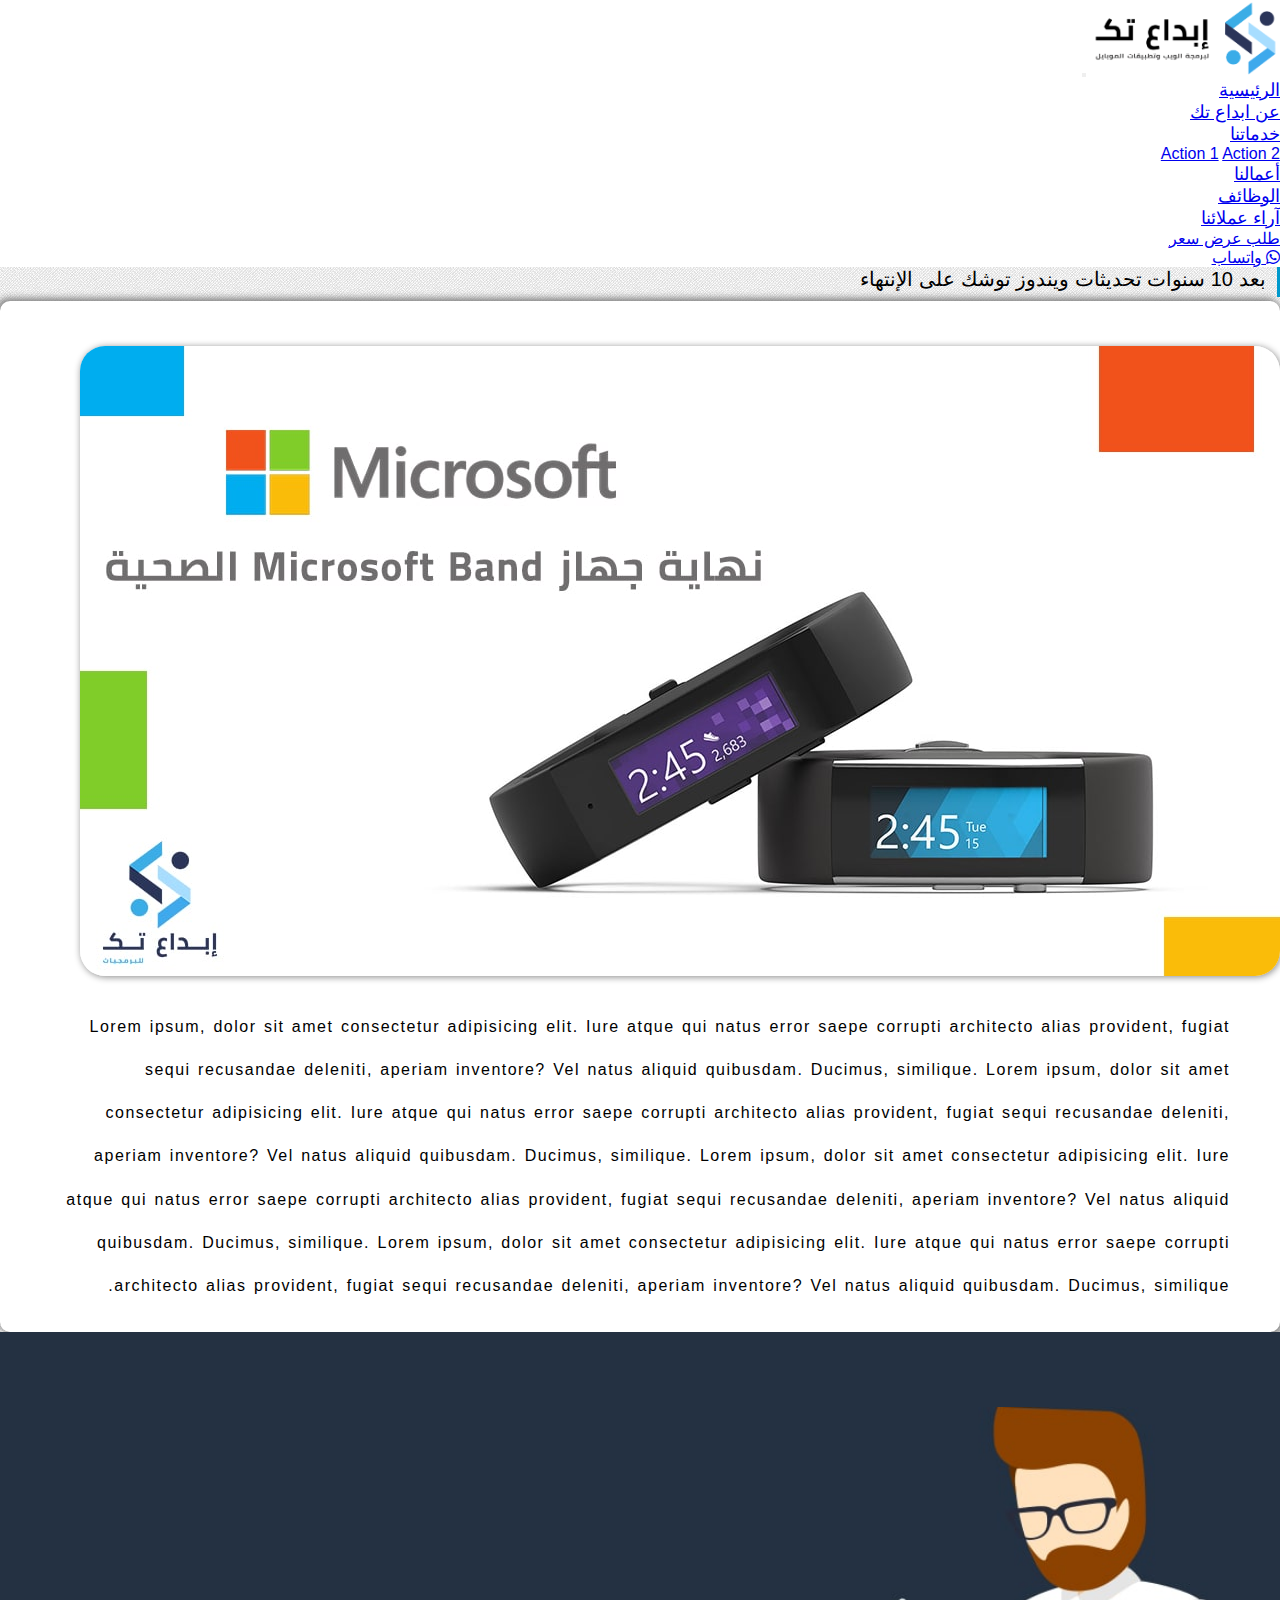
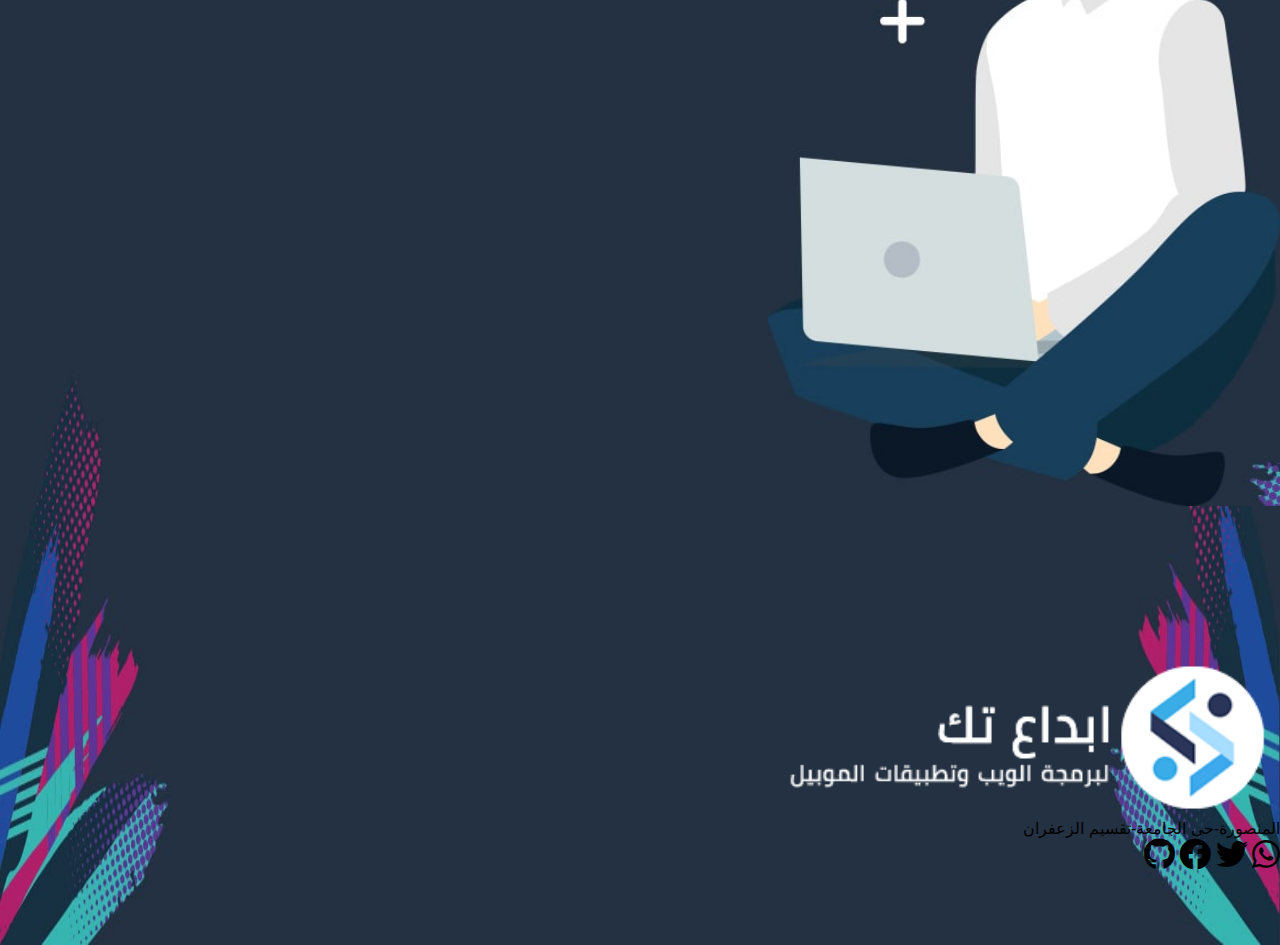
<file: after.html>
<!doctype html>
<html lang="en" dir="rtl">

<head>
    <title>After</title>
    <!-- Required meta tags -->
    <meta charset="utf-8">
    <meta name="viewport" content="width=device-width, initial-scale=1, shrink-to-fit=no">

    <!-- Bootstrap CSS -->
    <link rel="stylesheet" href="assets/css/all.min.css">
    <!-- <link rel="stylesheet" href="assets/css/bootstrap-rtl.css"> -->
    <!-- <link rel="stylesheet" href="assets/css/bootstrap.min.css"> -->
    <link rel="stylesheet" href="https://cdn.rtlcss.com/bootstrap/v4.2.1/css/bootstrap.min.css" integrity="sha384-vus3nQHTD+5mpDiZ4rkEPlnkcyTP+49BhJ4wJeJunw06ZAp+wzzeBPUXr42fi8If" crossorigin="anonymous">
    
    <link rel="stylesheet" href="assets/css/style.css">
</head>
<body>


    <nav class="navbar navbar-expand-lg navbar-light bg-light">
        <a class="navbar-brand" href="index.html"><img src="assets/images/logo2.png" style="width: 190px;"></a>
        <button class="navbar-toggler d-lg-none" type="button" data-toggle="collapse" data-target="#collapsibleNavId" aria-controls="collapsibleNavId"
            aria-expanded="false" aria-label="Toggle navigation">
            <span class="navbar-toggler-icon"></span>
        </button>
        <div class="collapse navbar-collapse" id="collapsibleNavId">
            <ul class="navbar-nav mr-auto mt-2 mt-lg-0">
                <li class="nav-item active">
                    <a class="nav-link" href="index.html">الرئيسية<span class="sr-only">(current)</span></a>
                </li>
                <li class="nav-item">
                    <a class="nav-link" href="article.html" target="_self">عن ابداع تك</a>
                </li>
                <li class="nav-item dropdown">
                    <a class="nav-link dropdown-toggle" href="#" id="dropdownId" role="button" data-toggle="dropdown" aria-haspopup="true" aria-expanded="false">خدماتنا</a>
                    <div class="dropdown-menu" aria-labelledby="dropdownId">
                        <a class="dropdown-item" href="#">Action 1</a>
                        <a class="dropdown-item" href="#">Action 2</a>
                    </div>
                </li>
                <li class="nav-item">
                    <a class="nav-link" href="our-work.html" target="_self">أعمالنا</a>
                </li><li class="nav-item">
                    <a class="nav-link" href="first-app.html">الوظائف</a>
                </li><li class="nav-item">
                    <a class="nav-link" href="after.html">آراء عملائنا</a>
                </li>
                <a href="#" class="btn btn-primary">طلب عرض سعر</a>
            </ul>
            <a href="#" class="btn btn-success">
                <i class="fab fa-whatsapp" aria-hidden="true"></i>
                <span>واتساب</span>
            </a>
        </div>
    </nav> <!--./navbar -->

    <div class="container-fluid py-5 after-bg">
        <div class="page-name-after">
            <span class="ver-line"></span>
        </div>
        <div class="row justify-content-center py-5">
            <div class="col-8 text-center after">
                <img src="assets/images/MICROsoft.jpg" alt="" class="w-50">
                <p class="after-text">
                    Lorem ipsum, dolor sit amet consectetur adipisicing elit. Iure atque qui natus error saepe corrupti architecto alias provident, fugiat sequi recusandae deleniti, aperiam inventore? Vel natus aliquid quibusdam. Ducimus, similique.
                Lorem ipsum, dolor sit amet consectetur adipisicing elit. Iure atque qui natus error saepe corrupti architecto alias provident, fugiat sequi recusandae deleniti, aperiam inventore? Vel natus aliquid quibusdam. Ducimus, similique.
                Lorem ipsum, dolor sit amet consectetur adipisicing elit. Iure atque qui natus error saepe corrupti architecto alias provident, fugiat sequi recusandae deleniti, aperiam inventore? Vel natus aliquid quibusdam. Ducimus, similique.
                Lorem ipsum, dolor sit amet consectetur adipisicing elit. Iure atque qui natus error saepe corrupti architecto alias provident, fugiat sequi recusandae deleniti, aperiam inventore? Vel natus aliquid quibusdam. Ducimus, similique.
                </p>
            </div>
        </div>
    </div>

   

    <footer>
        <div class="container">
            <div class="row">
                <div class="col-md-6">
                    <img src="assets/images/footer-vec.jpg">
                </div>
                <div class="col-md-6">
                    <div class="mt-5">
                        <img src="assets/images/footer-logo3.png" alt="">
                        <p class="text-white m-3">المنصورة-حى الجامعة-تقسيم الزعفران</p>
                        <div class="footer-logo">
                            <i class="fab fa-whatsapp fa-2x text-white m-3"></i>
                            <i class="fab fa-twitter fa-2x text-white m-3"></i>
                            <i class="fab fa-facebook fa-2x text-white m-3"></i>
                            <i class="fab fa-github fa-2x text-white m-3"></i>
                        </div>
                    </div>
                </div>
            </div>
        </div>
    </footer>

     <!-- Optional JavaScript -->
    <!-- jQuery first, then Popper.js, then Bootstrap JS -->
    <script src="https://code.jquery.com/jquery-3.3.1.slim.min.js" integrity="sha384-q8i/X+965DzO0rT7abK41JStQIAqVgRVzpbzo5smXKp4YfRvH+8abtTE1Pi6jizo" crossorigin="anonymous"></script>
    <script src="https://cdnjs.cloudflare.com/ajax/libs/popper.js/1.14.6/umd/popper.min.js" crossorigin="anonymous"></script>
    <script src="https://cdn.rtlcss.com/bootstrap/v4.2.1/js/bootstrap.min.js" integrity="sha384-a9xOd0rz8w0J8zqj1qJic7GPFfyMfoiuDjC9rqXlVOcGO/dmRqzMn34gZYDTel8k" crossorigin="anonymous"></script>
    <script src="assets/js/jquery-3.4.1.min.js"></script>
    
    <script src="assets/js/script.js"></script>
</body>

</html>
</file>
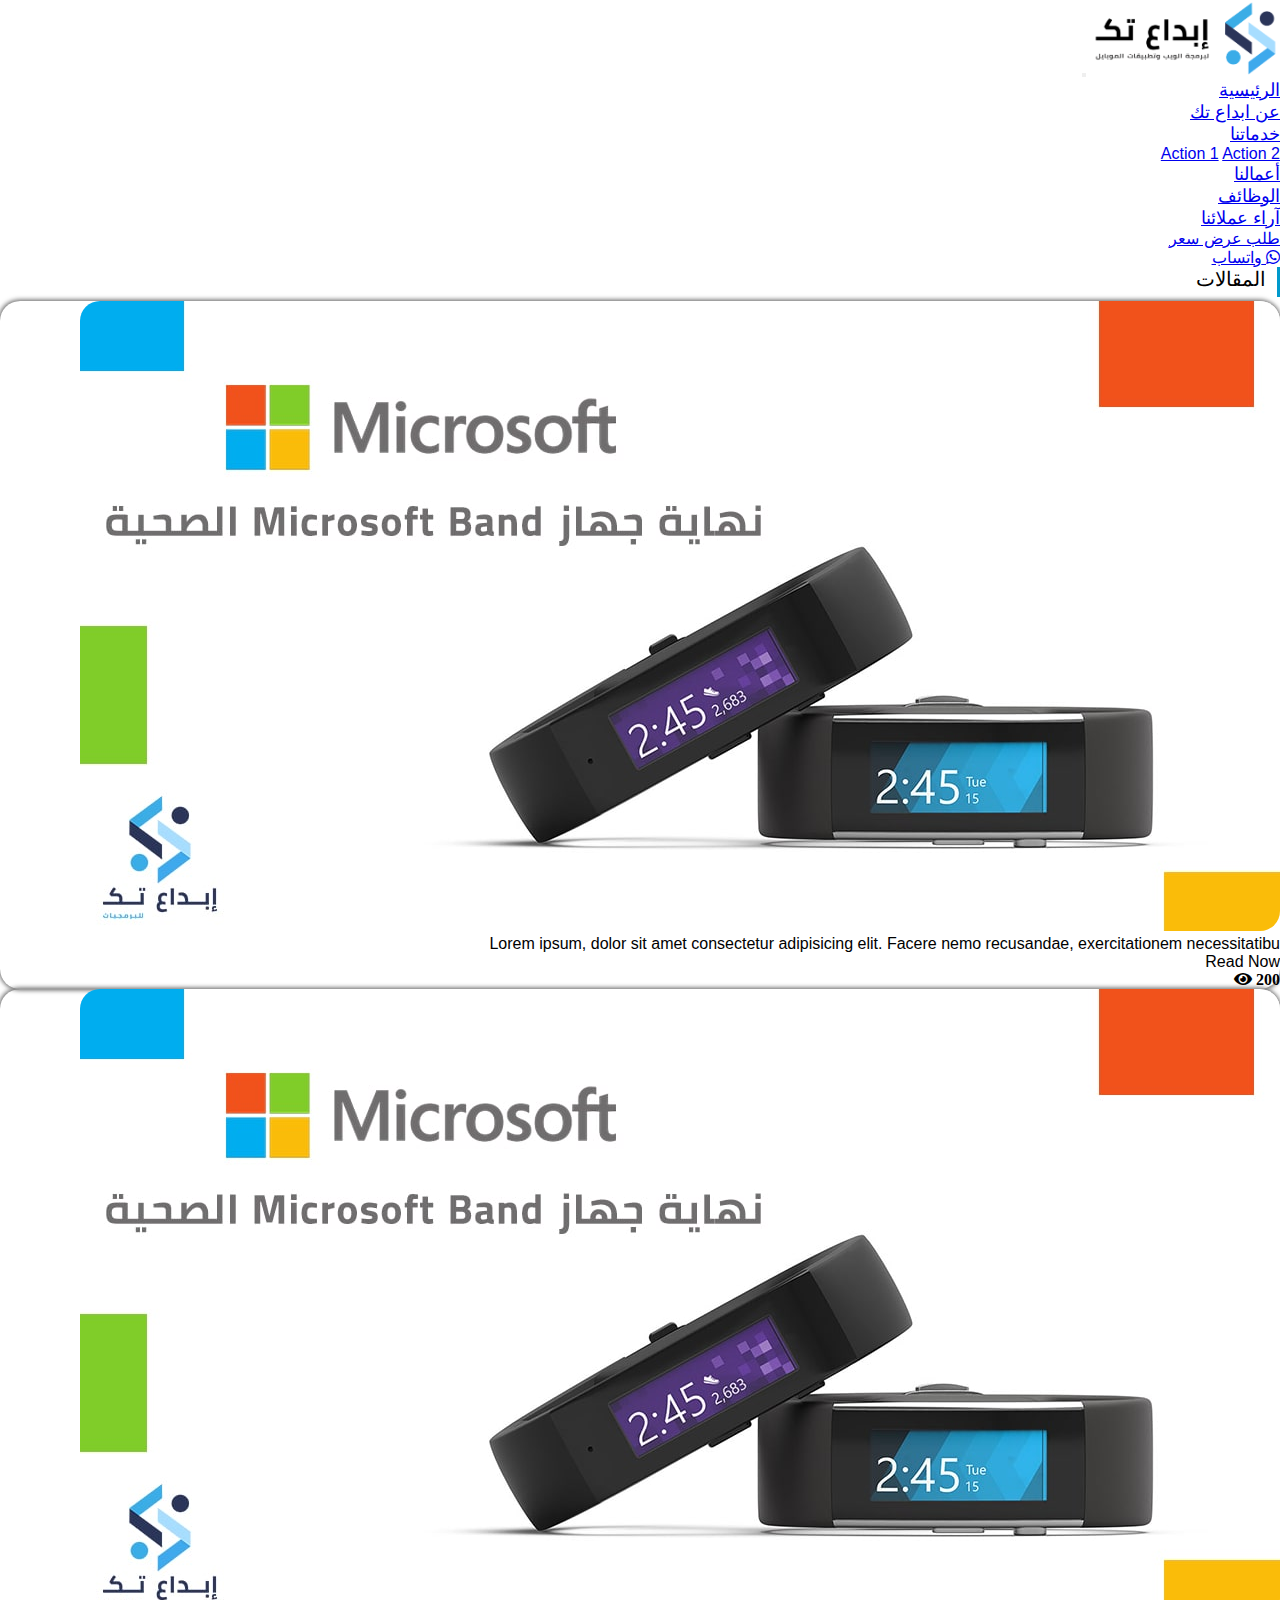
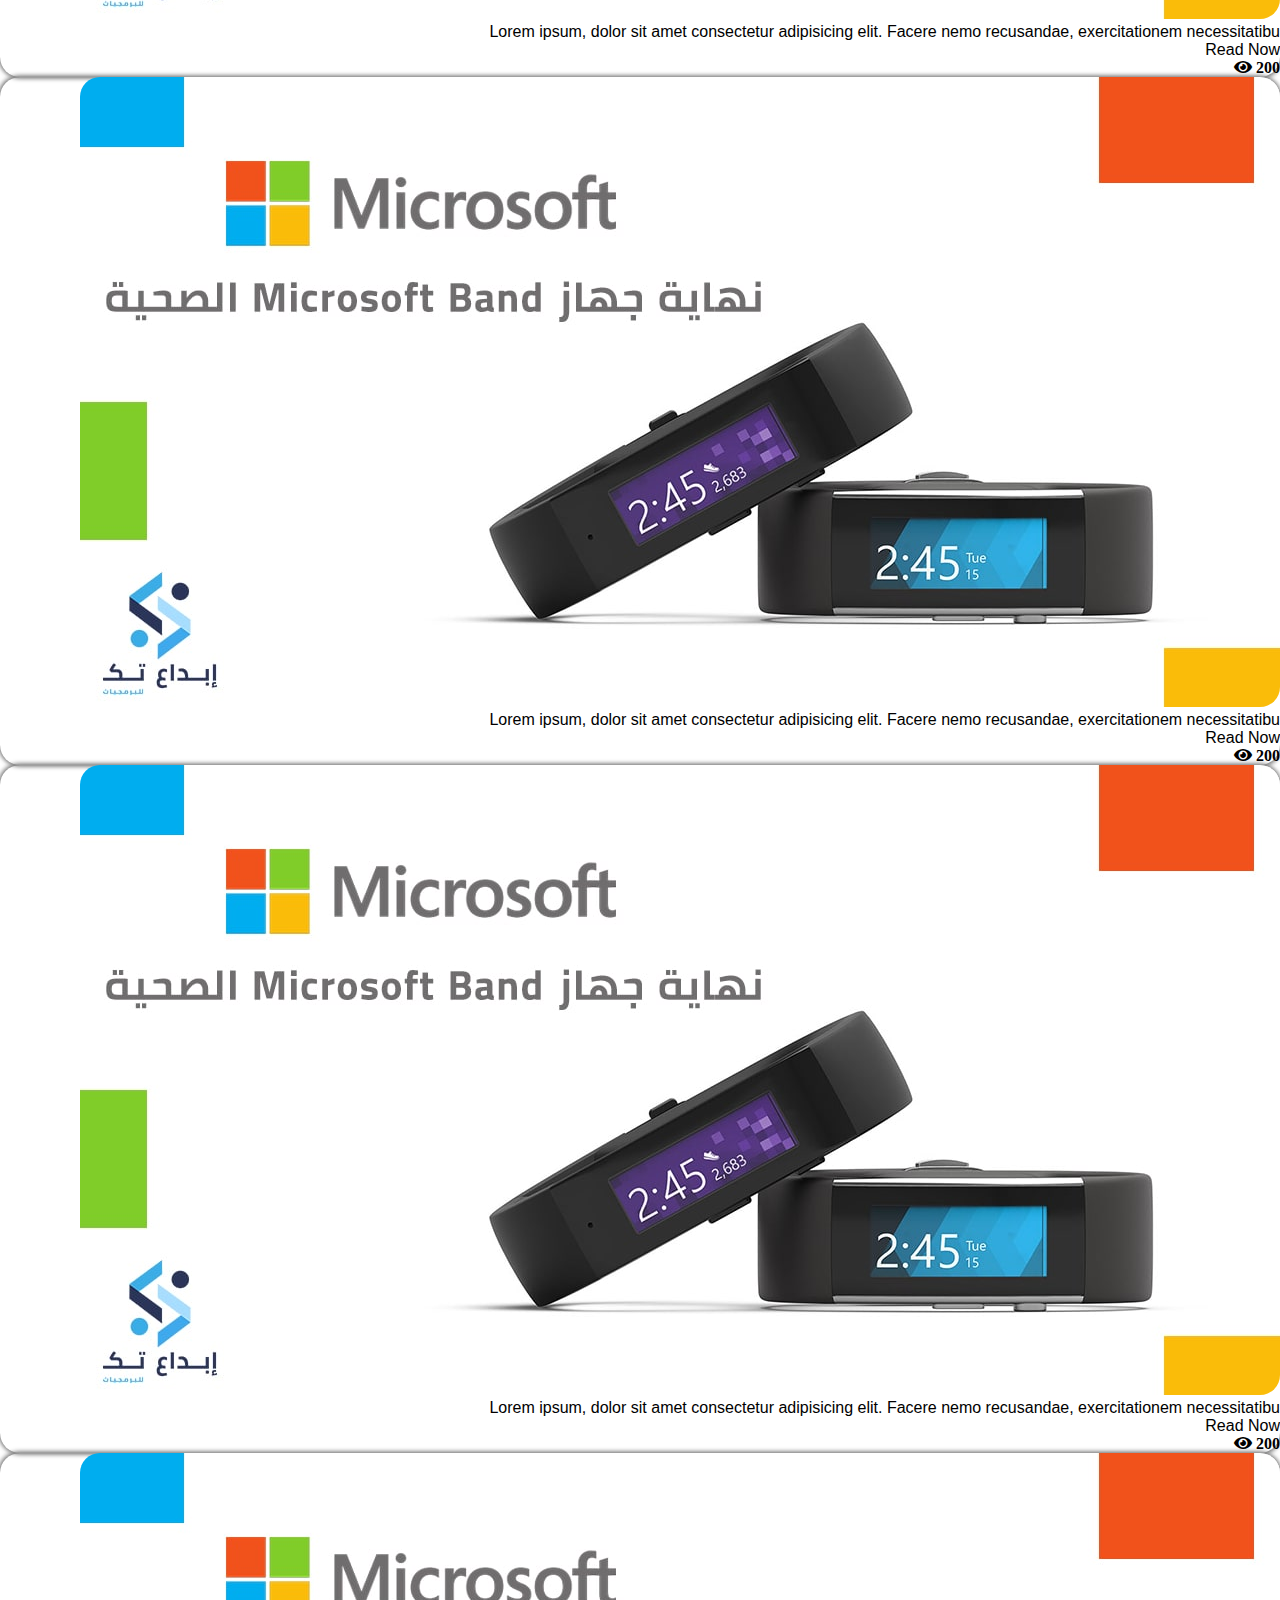
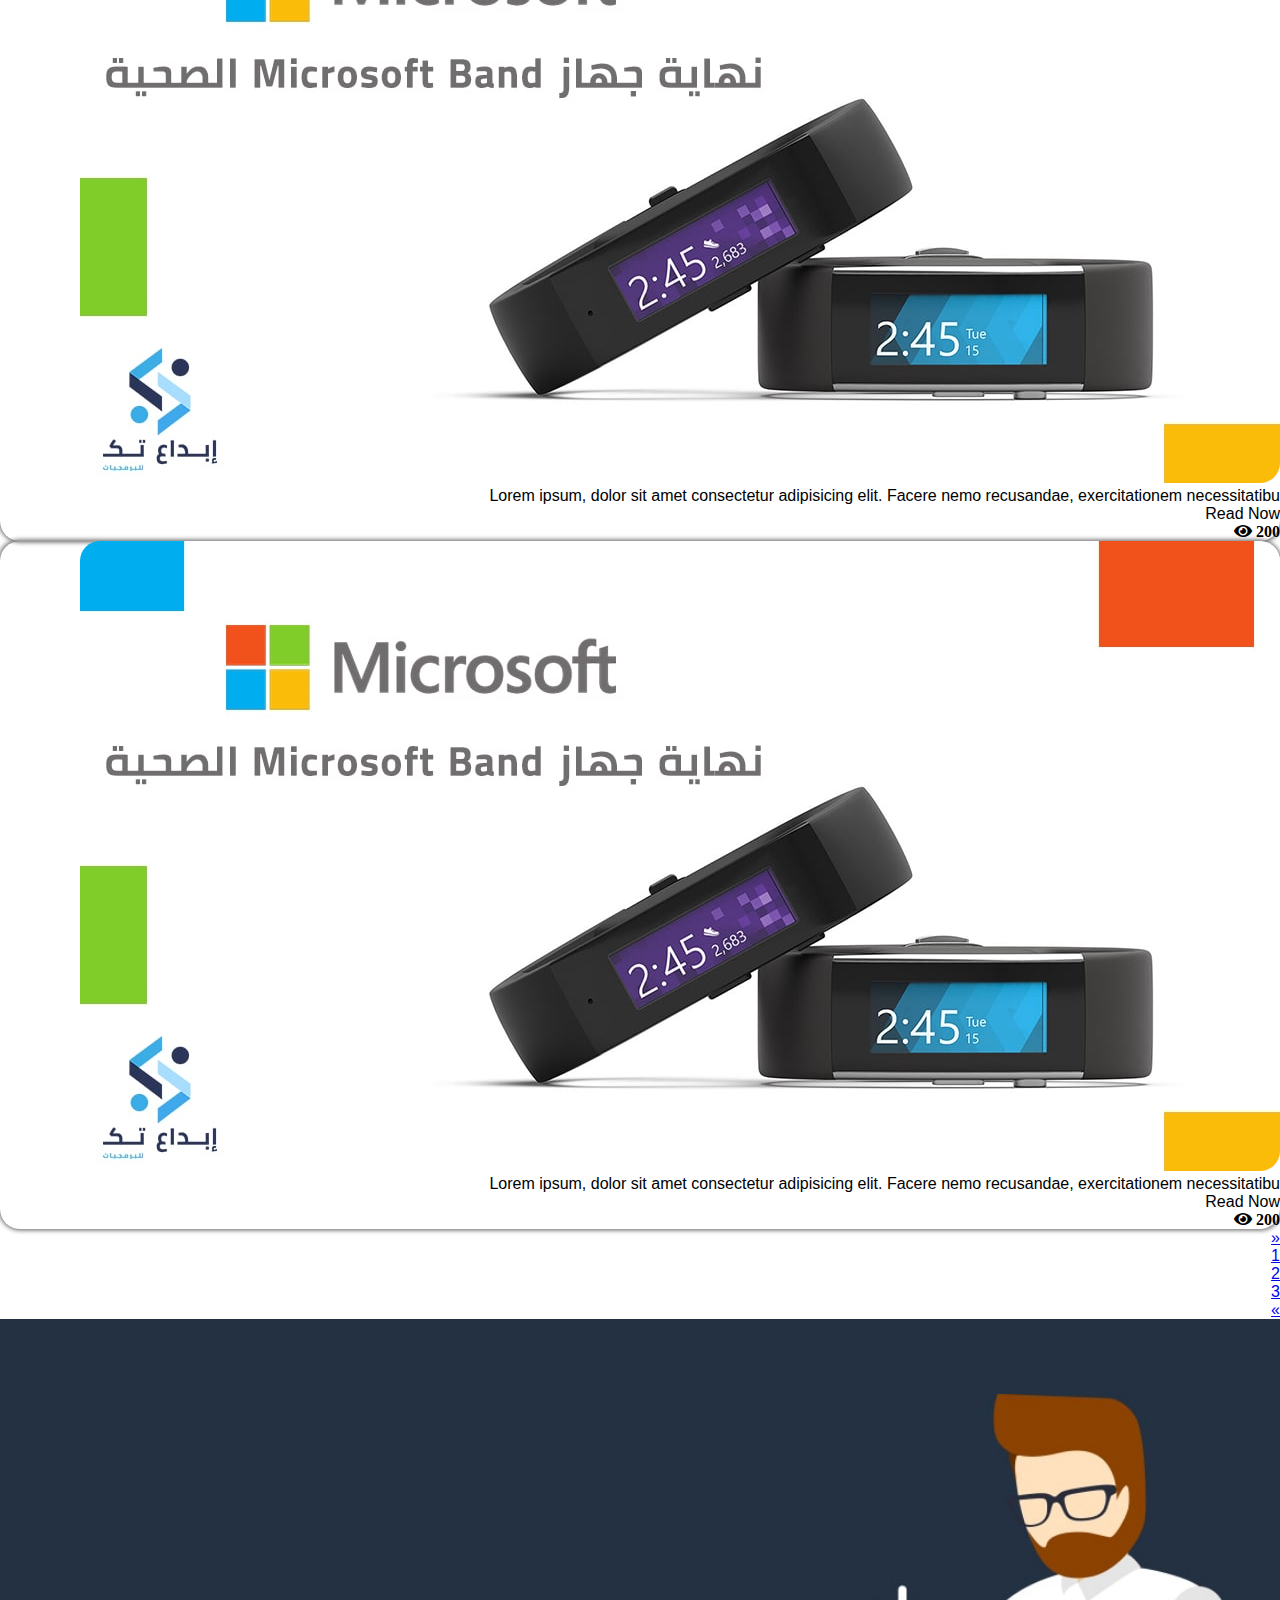
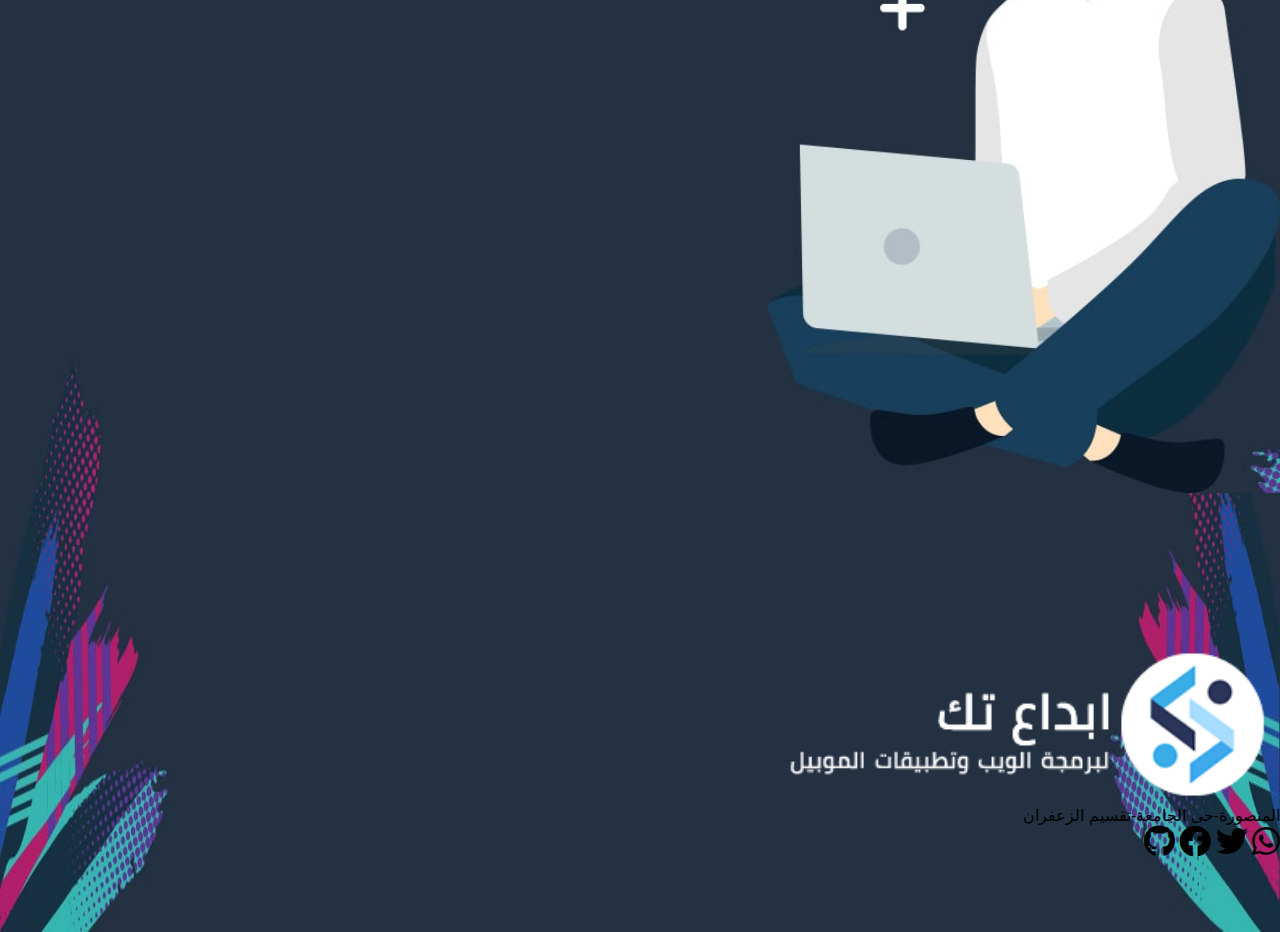
<file: article.html>
<!doctype html>
<html lang="en" dir="rtl">

<head>
    <title>Articles</title>
    <!-- Required meta tags -->
    <meta charset="utf-8">
    <meta name="viewport" content="width=device-width, initial-scale=1, shrink-to-fit=no">

    <!-- Bootstrap CSS -->
    <link rel="stylesheet" href="assets/css/all.min.css">
    <!-- <link rel="stylesheet" href="assets/css/bootstrap-rtl.css"> -->
    <!-- <link rel="stylesheet" href="assets/css/bootstrap.min.css"> -->
    <link rel="stylesheet" href="https://cdn.rtlcss.com/bootstrap/v4.2.1/css/bootstrap.min.css" integrity="sha384-vus3nQHTD+5mpDiZ4rkEPlnkcyTP+49BhJ4wJeJunw06ZAp+wzzeBPUXr42fi8If" crossorigin="anonymous">
    <link rel="stylesheet" href="assets/css/style.css">
</head>

<body>


    <nav class="navbar navbar-expand-lg navbar-light bg-light">
        <a class="navbar-brand" href="index.html"><img src="assets/images/logo2.png" style="width: 190px;"></a>
        <button class="navbar-toggler d-lg-none" type="button" data-toggle="collapse" data-target="#collapsibleNavId" aria-controls="collapsibleNavId"
            aria-expanded="false" aria-label="Toggle navigation">
            <span class="navbar-toggler-icon"></span>
        </button>
        <div class="collapse navbar-collapse" id="collapsibleNavId">
            <ul class="navbar-nav mr-auto mt-2 mt-lg-0">
                <li class="nav-item active">
                    <a class="nav-link" href="index.html">الرئيسية<span class="sr-only">(current)</span></a>
                </li>
                <li class="nav-item">
                    <a class="nav-link" href="article.html" target="_self">عن ابداع تك</a>
                </li>
                <li class="nav-item dropdown">
                    <a class="nav-link dropdown-toggle" href="#" id="dropdownId" role="button" data-toggle="dropdown" aria-haspopup="true" aria-expanded="false">خدماتنا</a>
                    <div class="dropdown-menu" aria-labelledby="dropdownId">
                        <a class="dropdown-item" href="#">Action 1</a>
                        <a class="dropdown-item" href="#">Action 2</a>
                    </div>
                </li>
                <li class="nav-item">
                    <a class="nav-link" href="our-work.html" target="_self">أعمالنا</a>
                </li><li class="nav-item">
                    <a class="nav-link" href="first-app.html">الوظائف</a>
                </li><li class="nav-item">
                    <a class="nav-link" href="after.html">آراء عملائنا</a>
                </li>
                <a href="#" class="btn btn-primary">طلب عرض سعر</a>
            </ul>
            <a href="#" class="btn btn-success">
                <i class="fab fa-whatsapp" aria-hidden="true"></i>
                <span>واتساب</span>
            </a>
        </div>
    </nav> <!--./navbar -->

    <section class="web py-5">
        <div class="container-fluid">
            <div class="page-name-article">
                <span class="ver-line"></span>
            </div>
            <div class="row justify-content-around">
                <div class="col-md-5 col-10">
                    <div class="web-item">
                        <img src="assets/images/MICROsoft.jpg" alt="" class="w-100">
                        <p class="p-3 text-center">
                            Lorem ipsum, dolor sit amet consectetur adipisicing elit. Facere nemo recusandae, exercitationem necessitatibu
                        </p>
                        <div class="web-item-footer d-flex justify-content-between p-3 align-items-center">
                            <div class="btn btn-dark rounded-pill">Read Now</div>
                            <i class="fa fa-eye"><span> 200</span></i>
                        </div> <!-- ./web-item-footer -->
                    </div> <!-- ./web-item -->
                </div> 
                <div class="col-md-5 col-10">
                    <div class="web-item">
                        <img src="assets/images/MICROsoft.jpg" alt="" class="w-100">
                        <p class="p-3 text-center">
                            Lorem ipsum, dolor sit amet consectetur adipisicing elit. Facere nemo recusandae, exercitationem necessitatibu
                        </p>
                        <div class="web-item-footer d-flex justify-content-between p-3 align-items-center">
                            <div class="btn btn-dark rounded-pill">Read Now</div>
                            <i class="fa fa-eye"><span> 200</span></i>
                        </div> <!-- ./web-item-footer -->
                    </div> <!-- ./web-item -->
                </div> 
                <div class="col-md-5 col-10">
                    <div class="web-item">
                        <img src="assets/images/MICROsoft.jpg" alt="" class="w-100">
                        <p class="p-3 text-center">
                            Lorem ipsum, dolor sit amet consectetur adipisicing elit. Facere nemo recusandae, exercitationem necessitatibu
                        </p>
                        <div class="web-item-footer d-flex justify-content-between p-3 align-items-center">
                            <div class="btn btn-dark rounded-pill">Read Now</div>
                            <i class="fa fa-eye"><span> 200</span></i>
                        </div> <!-- ./web-item-footer -->
                    </div> <!-- ./web-item -->
                </div> 
                <div class="col-md-5 col-10">
                    <div class="web-item">
                        <img src="assets/images/MICROsoft.jpg" alt="" class="w-100">
                        <p class="p-3 text-center">
                            Lorem ipsum, dolor sit amet consectetur adipisicing elit. Facere nemo recusandae, exercitationem necessitatibu
                        </p>
                        <div class="web-item-footer d-flex justify-content-between p-3 align-items-center">
                            <div class="btn btn-dark rounded-pill">Read Now</div>
                            <i class="fa fa-eye"><span> 200</span></i>
                        </div> <!-- ./web-item-footer -->
                    </div> <!-- ./web-item -->
                </div> 
                <div class="col-md-5 col-10">
                    <div class="web-item">
                        <img src="assets/images/MICROsoft.jpg" alt="" class="w-100">
                        <p class="p-3 text-center">
                            Lorem ipsum, dolor sit amet consectetur adipisicing elit. Facere nemo recusandae, exercitationem necessitatibu
                        </p>
                        <div class="web-item-footer d-flex justify-content-between p-3 align-items-center">
                            <div class="btn btn-dark rounded-pill">Read Now</div>
                            <i class="fa fa-eye"><span> 200</span></i>
                        </div> <!-- ./web-item-footer -->
                    </div> <!-- ./web-item -->
                </div> 
                <div class="col-md-5 col-10">
                    <div class="web-item">
                        <img src="assets/images/MICROsoft.jpg" alt="" class="w-100">
                        <p class="p-3 text-center">
                            Lorem ipsum, dolor sit amet consectetur adipisicing elit. Facere nemo recusandae, exercitationem necessitatibu
                        </p>
                        <div class="web-item-footer d-flex justify-content-between p-3 align-items-center">
                            <div class="btn btn-dark rounded-pill">Read Now</div>
                            <i class="fa fa-eye"><span> 200</span></i>
                        </div> <!-- ./web-item-footer -->
                    </div> <!-- ./web-item -->
                </div> 
            </div> <!-- ./row -->
        </div> <!-- ./container -->
    </section> <!-- ./web -->

    <nav aria-label="Page navigation example">
        <ul class="pagination justify-content-center my-3">
        <li class="page-item">
            <a class="page-link" href="#" aria-label="Previous">
            <span aria-hidden="true">&laquo;</span>
            </a>
        </li>
        <li class="page-item"><a class="page-link" href="#">1</a></li>
        <li class="page-item"><a class="page-link" href="#">2</a></li>
        <li class="page-item"><a class="page-link" href="#">3</a></li>
        <li class="page-item">
            <a class="page-link" href="#" aria-label="Next">
            <span aria-hidden="true">&raquo;</span>
            </a>
        </li>
        </ul>
    </nav>

    <footer>
        <div class="container">
            <div class="row">
                <div class="col-md-6">
                    <img src="assets/images/footer-vec.jpg">
                </div>
                <div class="col-md-6">
                    <div class="mt-5">
                        <img src="assets/images/footer-logo3.png" alt="">
                        <p class="text-white m-3">المنصورة-حى الجامعة-تقسيم الزعفران</p>
                        <div class="footer-logo">
                            <i class="fab fa-whatsapp fa-2x text-white m-3"></i>
                            <i class="fab fa-twitter fa-2x text-white m-3"></i>
                            <i class="fab fa-facebook fa-2x text-white m-3"></i>
                            <i class="fab fa-github fa-2x text-white m-3"></i>
                        </div>
                    </div>
                </div>
            </div>
        </div>
    </footer>

     <!-- Optional JavaScript -->
    <!-- jQuery first, then Popper.js, then Bootstrap JS -->
    <script src="https://code.jquery.com/jquery-3.3.1.slim.min.js" integrity="sha384-q8i/X+965DzO0rT7abK41JStQIAqVgRVzpbzo5smXKp4YfRvH+8abtTE1Pi6jizo" crossorigin="anonymous"></script>
    <script src="https://cdnjs.cloudflare.com/ajax/libs/popper.js/1.14.6/umd/popper.min.js" crossorigin="anonymous"></script>
    <script src="https://cdn.rtlcss.com/bootstrap/v4.2.1/js/bootstrap.min.js" integrity="sha384-a9xOd0rz8w0J8zqj1qJic7GPFfyMfoiuDjC9rqXlVOcGO/dmRqzMn34gZYDTel8k" crossorigin="anonymous"></script>
    <script src="assets/js/jquery-3.4.1.min.js"></script>
    <script src="assets/js/script.js"></script>
</body>

</html>
</file>
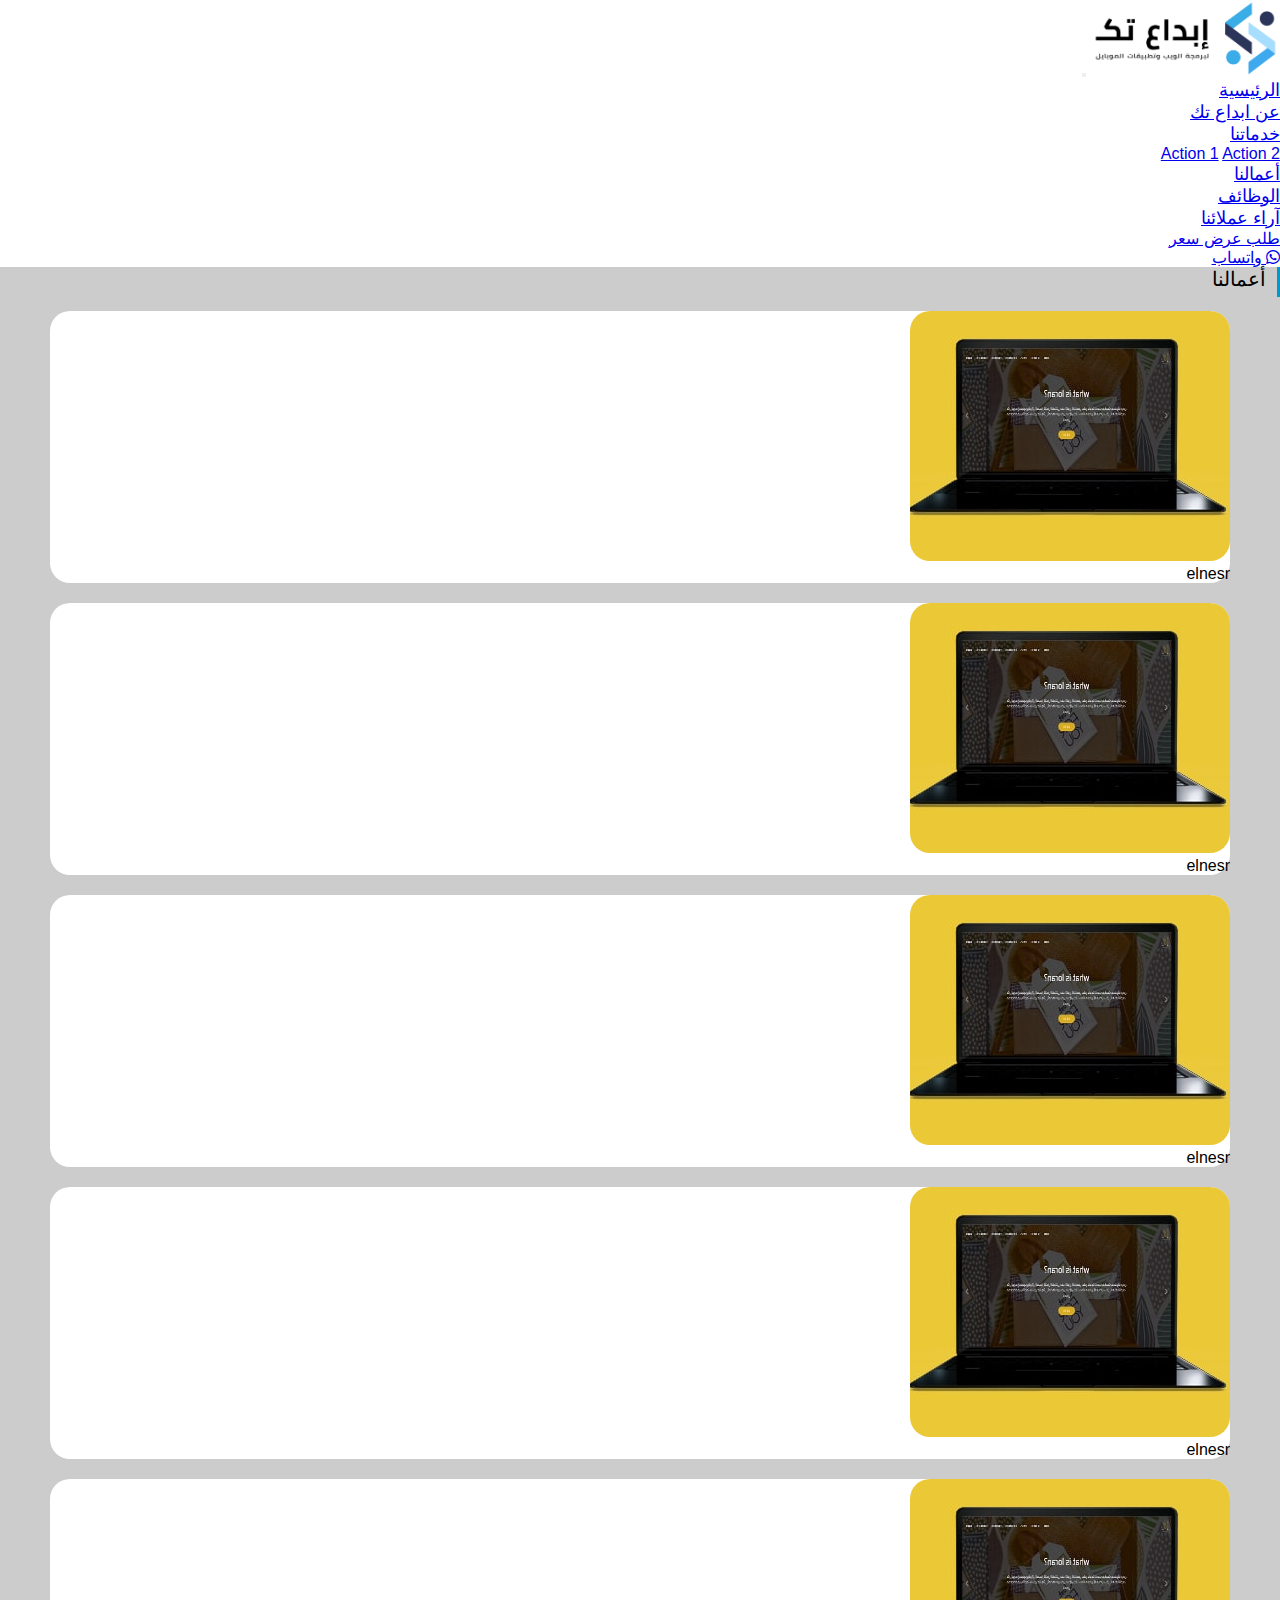
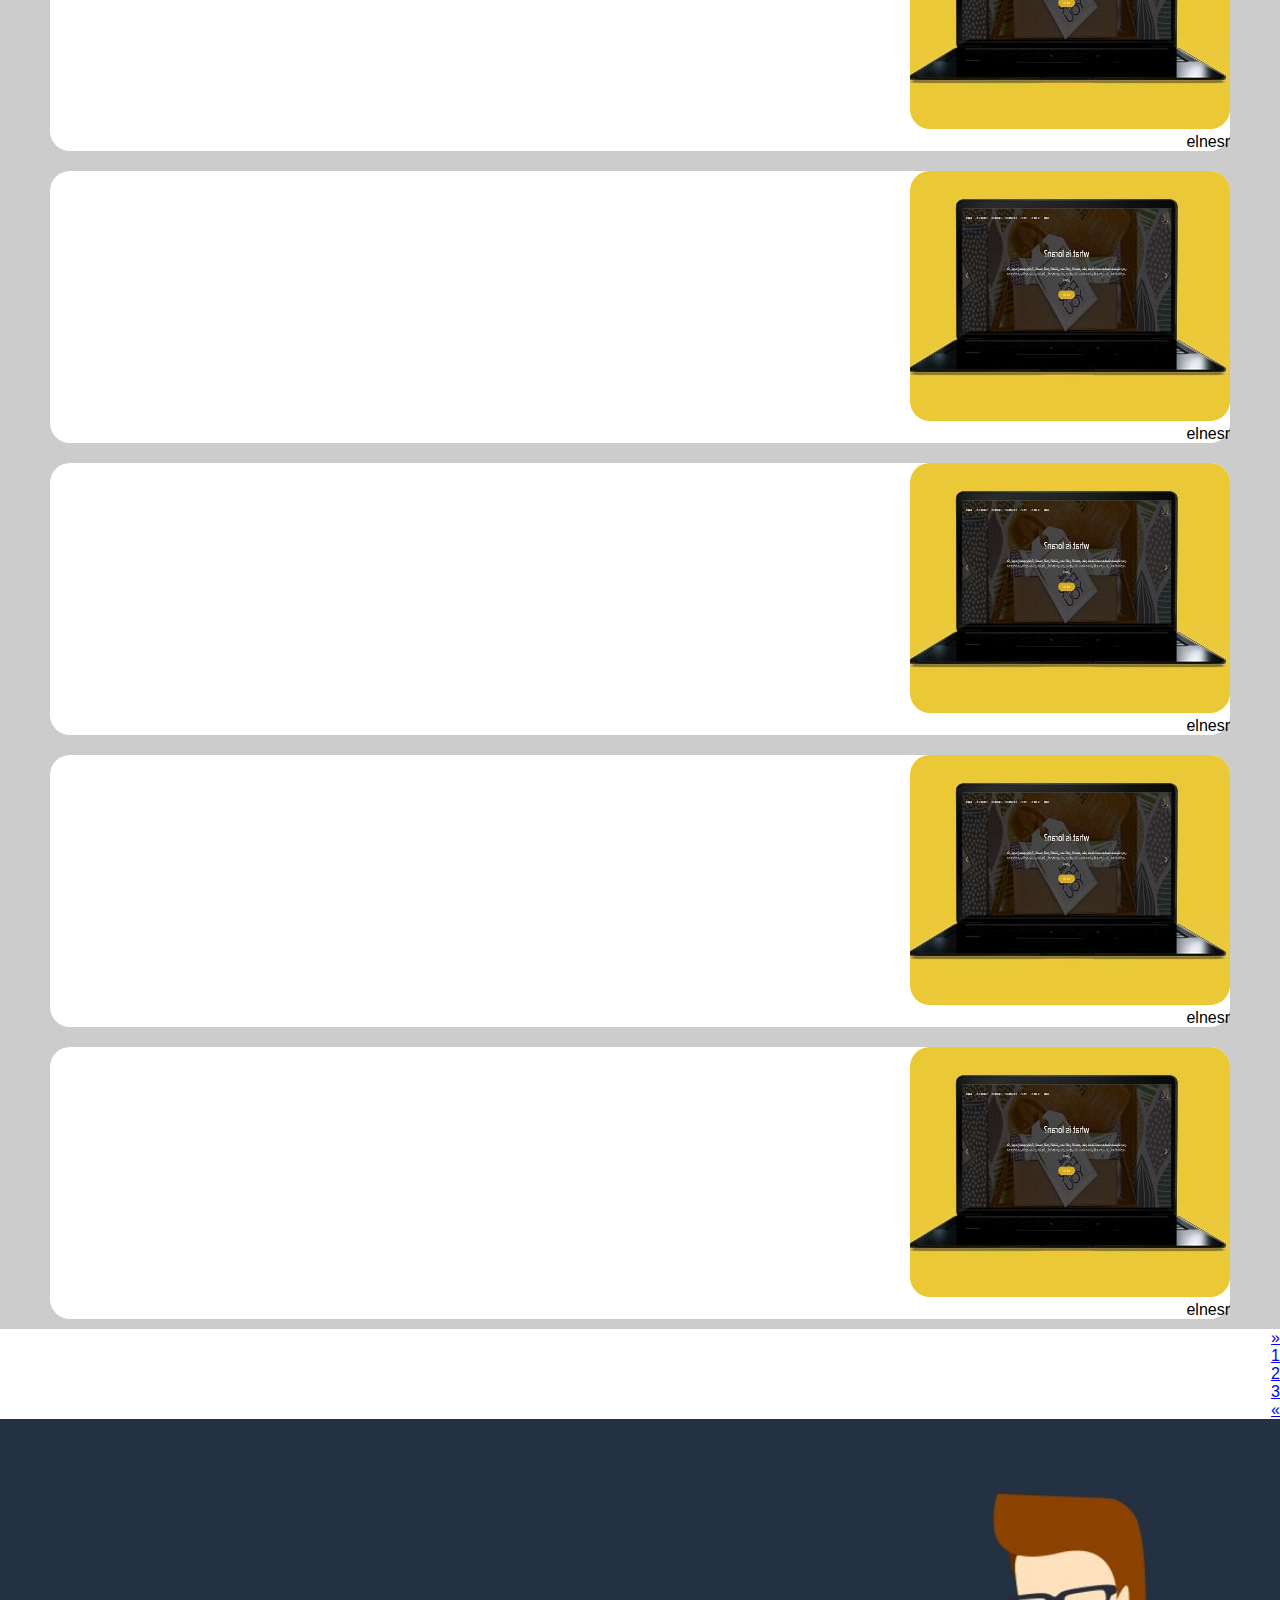
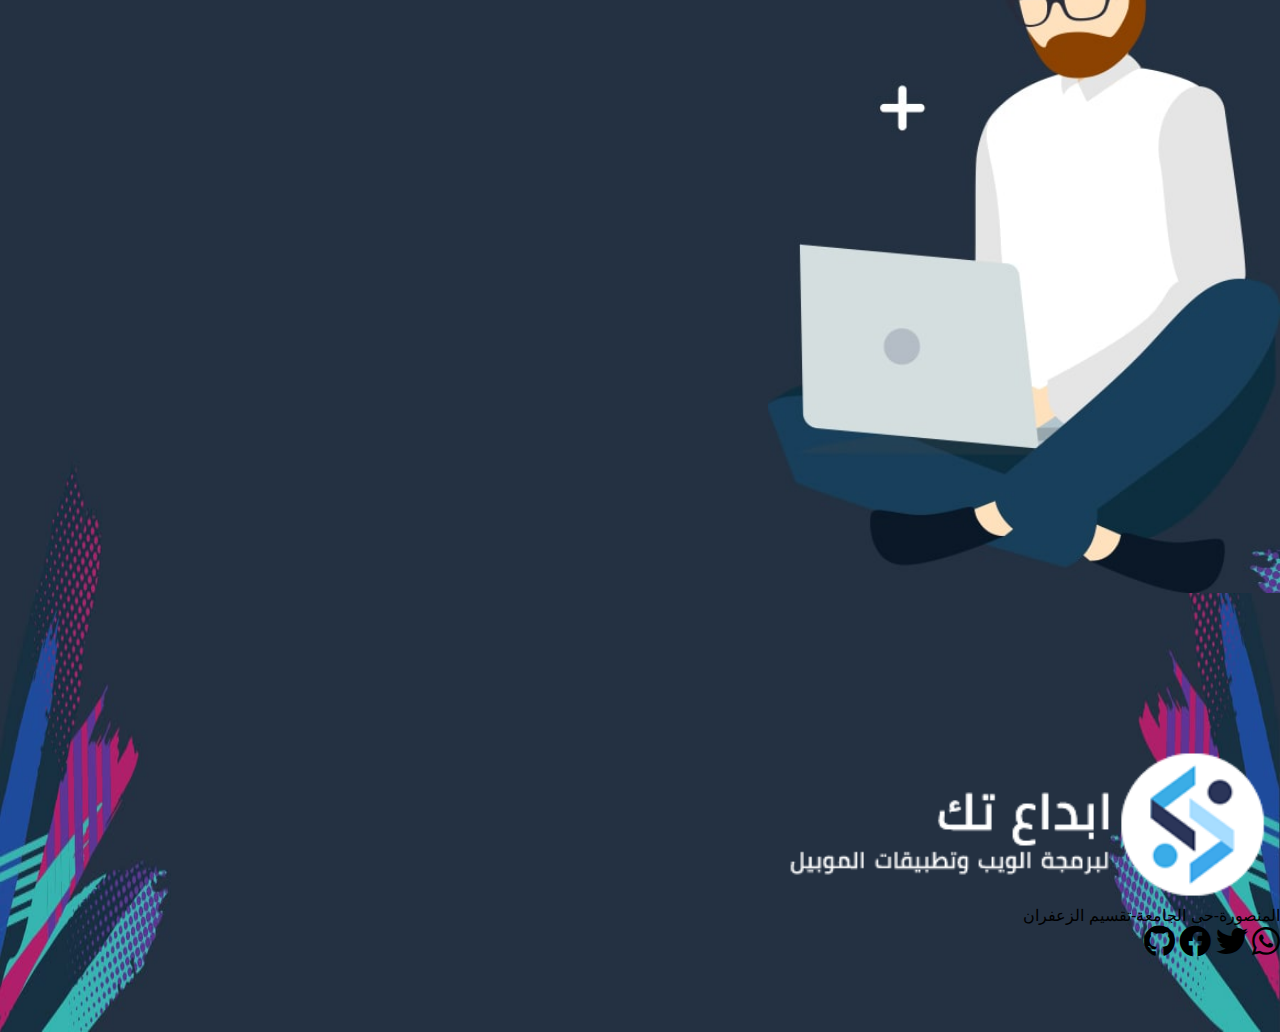
<file: our-work.html>
<!doctype html>
<html lang="en" dir="rtl">

<head>
    <title>Our Work</title>
    <!-- Required meta tags -->
    <meta charset="utf-8">
    <meta name="viewport" content="width=device-width, initial-scale=1, shrink-to-fit=no">

    <!-- Bootstrap CSS -->
    <link rel="stylesheet" href="assets/css/all.min.css">
    <!-- <link rel="stylesheet" href="assets/css/bootstrap-rtl.css"> -->
    <!-- <link rel="stylesheet" href="assets/css/bootstrap.min.css"> -->
    <link rel="stylesheet" href="https://cdn.rtlcss.com/bootstrap/v4.2.1/css/bootstrap.min.css" integrity="sha384-vus3nQHTD+5mpDiZ4rkEPlnkcyTP+49BhJ4wJeJunw06ZAp+wzzeBPUXr42fi8If" crossorigin="anonymous">
    <link rel="stylesheet" href="assets/css/style.css">
</head>
<body>


    <nav class="navbar navbar-expand-lg navbar-light bg-light">
        <a class="navbar-brand" href="index.html"><img src="assets/images/logo2.png" style="width: 190px;"></a>
        <button class="navbar-toggler d-lg-none" type="button" data-toggle="collapse" data-target="#collapsibleNavId" aria-controls="collapsibleNavId"
            aria-expanded="false" aria-label="Toggle navigation">
            <span class="navbar-toggler-icon"></span>
        </button>
        <div class="collapse navbar-collapse" id="collapsibleNavId">
            <ul class="navbar-nav mr-auto mt-2 mt-lg-0">
                <li class="nav-item active">
                    <a class="nav-link" href="index.html">الرئيسية<span class="sr-only">(current)</span></a>
                </li>
                <li class="nav-item">
                    <a class="nav-link" href="article.html" target="_self">عن ابداع تك</a>
                </li>
                <li class="nav-item dropdown">
                    <a class="nav-link dropdown-toggle" href="#" id="dropdownId" role="button" data-toggle="dropdown" aria-haspopup="true" aria-expanded="false">خدماتنا</a>
                    <div class="dropdown-menu" aria-labelledby="dropdownId">
                        <a class="dropdown-item" href="#">Action 1</a>
                        <a class="dropdown-item" href="#">Action 2</a>
                    </div>
                </li>
                <li class="nav-item">
                    <a class="nav-link" href="our-work.html" target="_self">أعمالنا</a>
                </li><li class="nav-item">
                    <a class="nav-link" href="first-app.html">الوظائف</a>
                </li><li class="nav-item">
                    <a class="nav-link" href="after.html">آراء عملائنا</a>
                </li>
                <a href="#" class="btn btn-primary">طلب عرض سعر</a>
            </ul>
            <a href="#" class="btn btn-success">
                <i class="fab fa-whatsapp" aria-hidden="true"></i>
                <span>واتساب</span>
            </a>
        </div>
    </nav> <!--./navbar -->

    <div class="work py-5">
        <div class="container-fluid">
            <div class="page-name-work pb-5">
                <span class="ver-line"></span>
            </div>
            <div class="row justify-content-center">
                <div class="col-lg-4 col-md-5 col-7 p-5">
                    <div class="work-item">
                        <img src="assets/images/elnesr-mockup.jpg" alt="" class="w-100">
                        <p class="py-4 text-center">
                            elnesr
                        </p>
                    </div>
                </div>
                <div class="col-lg-4 col-md-5 col-7 p-5">
                    <div class="work-item">
                        <img src="assets/images/elnesr-mockup.jpg" alt="" class="w-100">
                        <p class="py-4 text-center">
                            elnesr
                        </p>
                    </div>
                </div>
                <div class="col-lg-4 col-md-5 col-7 p-5">
                    <div class="work-item">
                        <img src="assets/images/elnesr-mockup.jpg" alt="" class="w-100">
                        <p class="py-4 text-center">
                            elnesr
                        </p>
                    </div>
                </div>
                <div class="col-lg-4 col-md-5 col-7 p-5">
                    <div class="work-item">
                        <img src="assets/images/elnesr-mockup.jpg" alt="" class="w-100">
                        <p class="py-4 text-center">
                            elnesr
                        </p>
                    </div>
                </div>
                <div class="col-lg-4 col-md-5 col-7 p-5">
                    <div class="work-item">
                        <img src="assets/images/elnesr-mockup.jpg" alt="" class="w-100">
                        <p class="py-4 text-center">
                            elnesr
                        </p>
                    </div>
                </div>
                <div class="col-lg-4 col-md-5 col-7 p-5">
                    <div class="work-item">
                        <img src="assets/images/elnesr-mockup.jpg" alt="" class="w-100">
                        <p class="py-4 text-center">
                            elnesr
                        </p>
                    </div>
                </div>
                <div class="col-lg-4 col-md-5 col-7 p-5">
                    <div class="work-item">
                        <img src="assets/images/elnesr-mockup.jpg" alt="" class="w-100">
                        <p class="py-4 text-center">
                            elnesr
                        </p>
                    </div>
                </div>
                <div class="col-lg-4 col-md-5 col-7 p-5">
                    <div class="work-item">
                        <img src="assets/images/elnesr-mockup.jpg" alt="" class="w-100">
                        <p class="py-4 text-center">
                            elnesr
                        </p>
                    </div>
                </div>
                <div class="col-lg-4 col-md-5 col-7 p-5">
                    <div class="work-item">
                        <img src="assets/images/elnesr-mockup.jpg" alt="" class="w-100">
                        <p class="py-4 text-center">
                            elnesr
                        </p>
                    </div>
                </div>
                
            </div> <!-- ./row -->
        </div> <!-- ./container -->
    </div> <!-- ./work -->

    <nav aria-label="Page navigation example">
        <ul class="pagination justify-content-center my-3">
        <li class="page-item">
            <a class="page-link" href="#" aria-label="Previous">
            <span aria-hidden="true">&laquo;</span>
            </a>
        </li>
        <li class="page-item"><a class="page-link" href="#">1</a></li>
        <li class="page-item"><a class="page-link" href="#">2</a></li>
        <li class="page-item"><a class="page-link" href="#">3</a></li>
        <li class="page-item">
            <a class="page-link" href="#" aria-label="Next">
            <span aria-hidden="true">&raquo;</span>
            </a>
        </li>
        </ul>
    </nav>

    <footer>
        <div class="container">
            <div class="row">
                <div class="col-md-6">
                    <img src="assets/images/footer-vec.jpg">
                </div>
                <div class="col-md-6">
                    <div class="mt-5">
                        <img src="assets/images/footer-logo3.png" alt="">
                        <p class="text-white m-3">المنصورة-حى الجامعة-تقسيم الزعفران</p>
                        <div class="footer-logo">
                            <i class="fab fa-whatsapp fa-2x text-white m-3"></i>
                            <i class="fab fa-twitter fa-2x text-white m-3"></i>
                            <i class="fab fa-facebook fa-2x text-white m-3"></i>
                            <i class="fab fa-github fa-2x text-white m-3"></i>
                        </div>
                    </div>
                </div>
            </div>
        </div>
    </footer>

     <!-- Optional JavaScript -->
    <!-- jQuery first, then Popper.js, then Bootstrap JS -->
    <script src="https://code.jquery.com/jquery-3.3.1.slim.min.js" integrity="sha384-q8i/X+965DzO0rT7abK41JStQIAqVgRVzpbzo5smXKp4YfRvH+8abtTE1Pi6jizo" crossorigin="anonymous"></script>
    <script src="https://cdnjs.cloudflare.com/ajax/libs/popper.js/1.14.6/umd/popper.min.js" crossorigin="anonymous"></script>
    <script src="https://cdn.rtlcss.com/bootstrap/v4.2.1/js/bootstrap.min.js" integrity="sha384-a9xOd0rz8w0J8zqj1qJic7GPFfyMfoiuDjC9rqXlVOcGO/dmRqzMn34gZYDTel8k" crossorigin="anonymous"></script>
    <script src="assets/js/jquery-3.4.1.min.js"></script>
    <script src="assets/js/script.js"></script>
</body>

</html>
</file>
<file: assets/css/style.css>
/* general rules 
***********************************/
*, *::after, *::before {
    margin: 0;
    padding: 0;
}
body {
    font-family: 'cairo', sans-serif;
    overflow: auto;
}
.fa-arrow-right, .fa-arrow-left, 
.fa-angle-right, .fa-angle-left {
    cursor: pointer;
}
/* End general rules 
***********************************/



/* Start Common Styles 
***********************************/
/* 1-section heading */
.intro {
    text-align: center;
    text-transform: capitalize;
    font-weight: lighter;
}
.line {
    display: block;
    width: 55px;
    height: 2px;
    background-color: #09c;
    margin: 15px auto;
}
/* heading vertical line */
.ver-line {
    display: inline-block;
    width: 3px;
    height: 30px;
    background-color: #09c;
}
/* End Common Styles 
***********************************/
.loader {
    background-color: #000;
    position: absolute;
    left: 0;
    right: 0;
    top: 0;
    bottom: 0;
    z-index: 100;
}
.ring {
    position: absolute;
    top: calc(50% - 75px);
    left: calc(50% - 75px);
    /* transform: translate(-50%, -50%); */
    color: #ff0;
    border: 3px solid #3c3c3c;
    border-radius: 50%;
    width: 150px;
    height: 150px;
    line-height: 150px;
    text-align: center;
    letter-spacing: 3px;
    font-size: 1.5rem;
    font-family: sans-serif;
    text-transform: uppercase;
    text-shadow: 0 0 10px #fff000;
    box-shadow: 0 0 20px #fff000;
}


 /* Start navbar 
 **********************************/
 .nav-link {
     font-size: 18px;
 }
 /* End navbar 
 **********************************/



 /* Start Header 
 **********************************/
.m {
    margin-left: 0;
}
.header-back-image {
    background-image: url(../images/header-side.jpg);
    background-repeat: no-repeat;
    background-position: left top;
    background-size: contain;
}
.header-text {
    margin-top: 8rem;
    margin-left: 2rem;
    font-weight: bold;
    line-height: 1.6;
}
 /* End Header 
***********************************/



 /* Start Who
***********************************/
.who-text {
    margin-top: 120px;
    font-size: 21px;
    word-spacing: 3px;
    line-height: 1.7;
    letter-spacing: 1.1px;
}
 /* End Who
***********************************/



 /* Start offerings
***********************************/
.offer {
    background-image: url(../images/we-offer.png);
    background-size: cover;
}
.slide {
    margin: 20px;
}
.slide img {
    margin: auto;
}
.offer-item {
    background-color: #fff;
    border-radius: 20px;
    padding: 30px 30px 5px 30px;
}
 /* End offerings
***********************************/



 /* Start our-work
***********************************/
.work {
    background-color: #ccc;
}
.work .col-lg-4 {
    padding: 10px 50px;
}
.work-item {
    border-radius: 20px;
    background-color: #fff;
}
.work img {
    border-radius: 20px;
}
 /* End our-work
***********************************/



/* Start Web 
***********************************/

.web .col-md-6 {
    padding: 30px 90px;
}
.web-item {
    border-radius: 20px;
    box-shadow: 1px 1px 5px #777, -1px -1px 5px #777;
}
.web-item img {
    border-radius: 20px;
}
/* End Web 
***********************************/



/* Start Our-Clients 
***********************************/
.clients {
    background-image: url(../images/our-client-bg.jpg);
    background-repeat: no-repeat;
    background-size: 100% 100%;
}
.clients-item img {
    width: 60%;
}
/* End Our-Clients 
***********************************/



/* Start Footer 
***********************************/
footer {
    background-image: url(../images/footer.jpg);
    background-size: 100% 100%;
    background-repeat: no-repeat;
}
footer img {
    width: 40%;
    height: auto;
}
footer .col-md-6 {
    padding: 75px 0;
}
/* End Footer 
***********************************/



/* =====================================our-work-page=======================================*/

.page-name-work::after {
    content: "أعمالنا";
    display: inline-block;
    vertical-align: top;
    font-size: 20px;
    margin-right: 7px;
}

/* =====================================article-page=======================================*/

.page-name-article::after {
    content: "المقالات";
    display: inline-block;
    vertical-align: top;
    font-size: 20px;
    margin-right: 7px;
}

/* =====================================first-app-page=======================================*/

.page-name-app::after {
    content: "تطبيق وان";
    display: inline-block;
    vertical-align: top;
    font-size: 20px;
    margin-right: 7px;
}
.page-name-detail::after {
    content: "تفاصيل المشروع";
    display: inline-block;
    vertical-align: top;
    font-size: 20px;
    margin-right: 7px;
}
.detail-bg {
    background-image: url(../images/details-bg.png);
    background-size: cover;
    text-align: center;
    color: #fff;
    padding: 50px;
    letter-spacing: 1.2px;
}

.page-name-tour::after {
    content: "خدلك لفة";
    display: inline-block;
    vertical-align: top;
    font-size: 20px;
    margin-right: 7px;
}
.card-carousel {
    display: flex;
    align-items: center;
    justify-content: center;
    position: relative;
  }
  
  .card-carousel .my-card {
    height: 20rem;
    width: 12rem;
    position: relative;
    z-index: 1;
    -webkit-transform: scale(0.6) translateY(-2rem);
    transform: scale(0.6) translateY(-2rem);
    opacity: 0;
    cursor: pointer;
    pointer-events: none;
    background: #2e5266;
    background: linear-gradient(to top, #2e5266, #6e8898);
    transition: 1s;
  }
  
  .card-carousel .my-card:after {
    content: '';
    position: absolute;
    height: 2px;
    width: 100%;
    border-radius: 100%;
    background-color: rgba(0,0,0,0.3);
    bottom: -5rem;
    -webkit-filter: blur(4px);
    filter: blur(4px);
  }
  
  .card-carousel .my-card.active {
    z-index: 3;
    -webkit-transform: scale(1) translateY(0) translateX(0);
    transform: scale(1) translateY(0) translateX(0);
    opacity: 1;
    pointer-events: auto;
    transition: 1s;
  }
  
  .card-carousel .my-card.prev, .card-carousel .my-card.next {
    z-index: 2;
    -webkit-transform: scale(0.8) translateY(-1rem) translateX(0);
    transform: scale(0.8) translateY(-1rem) translateX(0);
    opacity: 0.6;
    pointer-events: auto;
    transition: 1s;
  }
  .card-carousel .my-card:nth-child(0):before {
    content: '0';
    position: absolute;
    top: 50%;
    left: 50%;
    -webkit-transform: translateX(-50%) translateY(-50%);
    transform: translateX(-50%) translateY(-50%);
    font-size: 3rem;
    font-weight: 300;
    color: #fff;
  }
  
  .card-carousel .my-card:nth-child(1):before {
    content: '1';
    position: absolute;
    top: 50%;
    left: 50%;
    -webkit-transform: translateX(-50%) translateY(-50%);
    transform: translateX(-50%) translateY(-50%);
    font-size: 3rem;
    font-weight: 300;
    color: #fff;
  }
  
  .card-carousel .my-card:nth-child(2):before {
    content: '2';
    position: absolute;
    top: 50%;
    left: 50%;
    -webkit-transform: translateX(-50%) translateY(-50%);
    transform: translateX(-50%) translateY(-50%);
    font-size: 3rem;
    font-weight: 300;
    color: #fff;
  }
  
  .card-carousel .my-card:nth-child(3):before {
    content: '3';
    position: absolute;
    top: 50%;
    left: 50%;
    -webkit-transform: translateX(-50%) translateY(-50%);
    transform: translateX(-50%) translateY(-50%);
    font-size: 3rem;
    font-weight: 300;
    color: #fff;
  }
  
  .card-carousel .my-card:nth-child(4):before {
    content: '4';
    position: absolute;
    top: 50%;
    left: 50%;
    -webkit-transform: translateX(-50%) translateY(-50%);
    transform: translateX(-50%) translateY(-50%);
    font-size: 3rem;
    font-weight: 300;
    color: #fff;
  }

/* =====================================after-page=======================================*/

.page-name-after::after {
    content: "بعد 10 سنوات تحديثات ويندوز توشك على الإنتهاء";
    display: inline-block;
    vertical-align: top;
    font-size: 20px;
    margin-right: 7px;
}
.after-bg {
    background-image: url(../images/bg30-Ar1web.gif);
}
.after {
    border-radius: 10px;
    box-shadow: 3px 3px 7px #888, -3px -3px 7px #888;
    background-color: #fff;
}
.after img {
    margin-top: 45px;
    border-radius: 25px;
    box-shadow: 1px 1px 7px #888;
}
.after-text {
    letter-spacing: 1.5px;
    word-spacing: 1.5px;
    line-height: 2.7;
    padding: 25px 50px;
}

/* =====================================Media-Query=======================================*/

@media (max-width: 992px) {
    .web .col-md-6 {
        padding: 30px 40px;
    }
}
@media (max-width: 768px) {
    .who-text {
        margin-top: 60px;
        font-size: 20px;
        word-spacing: 3px;
        line-height: 1.7;
        letter-spacing: 1.1px;
    }
    .web .col-md-6 {
        padding: 30px 50px;
    }
}
@media (max-width: 600px) {
    footer .col-md-6 {
        margin-right: 100px;
    }
}
</file>
